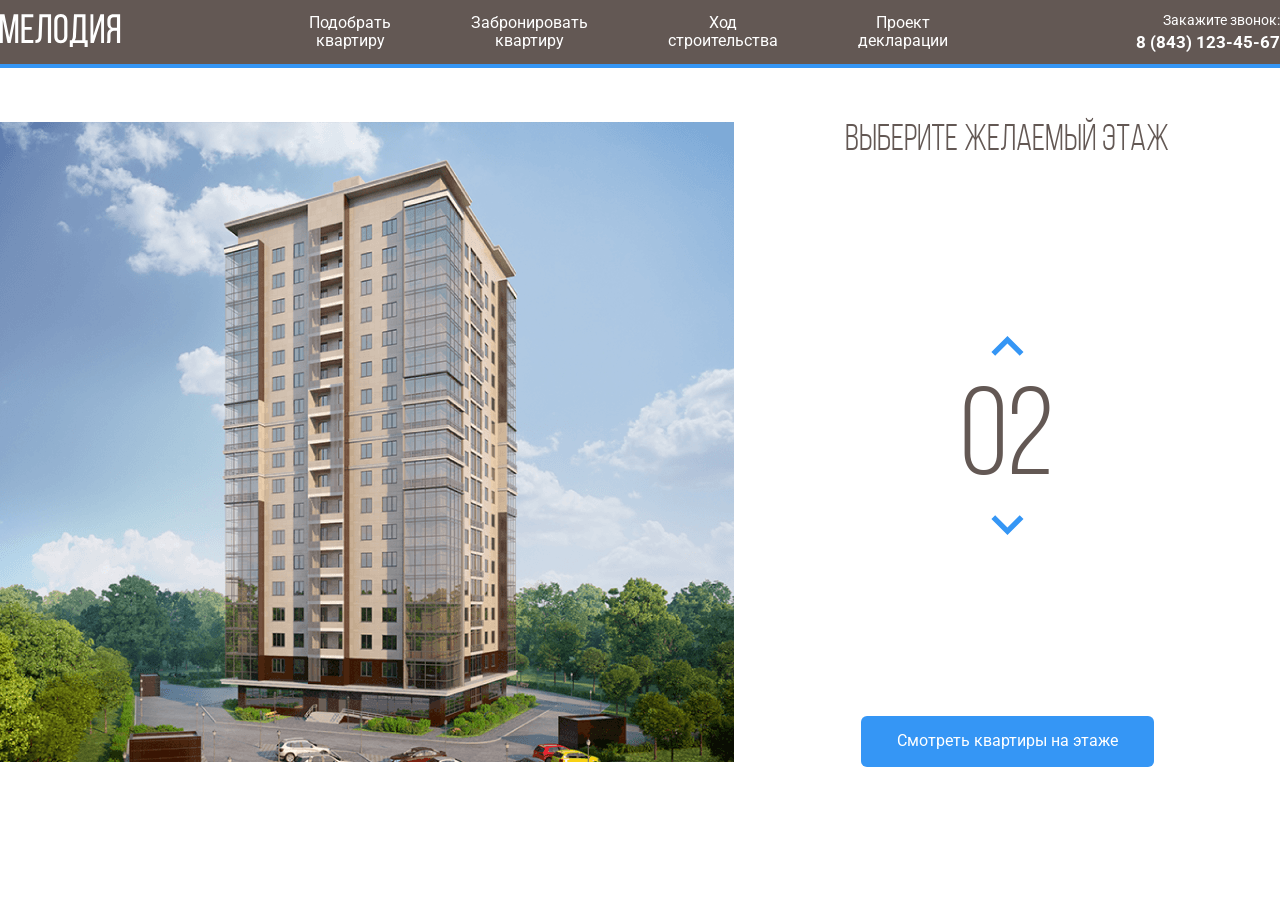
<file: index.html>
<!DOCTYPE html>
<html lang="en">
<head>
    <meta charset="UTF-8">
    <meta http-equiv="X-UA-Compatible" content="IE=edge">
    <meta name="viewport" content="width=device-width, initial-scale=1.0">
    <title>ЖК Мелодия</title>
    <link rel="preconnect" href="https://fonts.googleapis.com">
    <link rel="preconnect" href="https://fonts.gstatic.com" crossorigin>
    <link href="https://fonts.googleapis.com/css2?family=Roboto:wght@400;700&display=swap" rel="stylesheet">
    <link rel="stylesheet" href="css/normalize.css">
    <link rel="stylesheet" href="css/style.css">
</head>
<body>
       <header class="header">
        <div class="navbar">
            <a href="./index.html" class="logo">
                <img src="img/logo.svg" alt="logo: ЖК Мелодия">
            </a>
            <nav class="navbar-nav">
                <ul class="navbar-menu">
                    <li class="navbar-item">
                        <a href="#" class="navbar-link">Подобрать <br /> квартиру</a>
                    </li>
                    <li class="navbar-item">
                        <a href="#" class="navbar-link">Забронировать <br /> квартиру</a>
                    </li>
                    <li class="navbar-item">
                        <a href="#" class="navbar-link">Ход <br /> строительства</a>
                    </li>
                    <li class="navbar-item">
                        <a href="#" class="navbar-link">Проект <br /> декларации</a>
                    </li>
                </ul>
            </nav>
            <div class="navbar-contatcs">
                <span class="navbar-text">Закажите звонок:</span>
                <a class="navbar-phone" href="tel:+78431234567">8 (843) 123-45-67</a>
            </div>
        <!-- /.navbar-contatcs -->
        </div>
        <!-- /.navbar -->
       </header>
    
       <main class="main">
        <div class="main-image">
            <svg 
            class="home-image"
            width="734" 
            height="640" 
            viewBox="0 0 734 640" 
            fill="none" 
            xmlns="http://www.w3.org/2000/svg" 
            xmlns:xlink="http://www.w3.org/1999/xlink">
                <rect width="734" height="640" fill="url(#pattern0)"/>
                <defs>
                <pattern id="pattern0" patternContentUnits="objectBoundingBox" width="1" height="1">
                <use xlink:href="#image0_1_86" transform="translate(-0.00408719) scale(0.0013624 0.0015625)"/>
                </pattern>
                <image id="image0_1_86" width="740" height="640" xlink:href="img/home.png"/>
                </defs>
                <path d="M222 532L442.8 540L512 526.3V548L443.5 567.7L222 556.7V532Z" fill="#3595F6" fill-opacity="0.75"/>
                <path d="M223 531V506L443.3 509.3L513 506V526L443.7 539L223 531Z" fill="#3595F6" fill-opacity="0.75"/>
                <path d="M223 505V480H444H513V503L445 510L223 505Z" fill="#3595F6" fill-opacity="0.75"/>
                <path d="M223 481V456L444.3 452.3L512 459V481H444" fill="#3595F6" fill-opacity="0.75"/>
                <path d="M223 455V429L444.5 425.7L513 436.7V458L444 451.3L223 455Z" fill="#3595F6" fill-opacity="0.75"/>
                <path d="M222 428V404.3L443 392L514 415V436.3L443 424L222 428Z" fill="#3595F6" fill-opacity="0.75"/>
                <path d="M222 406V381L444.2 364.7L514 393.3V414L443.7 392.3L222 406Z" fill="#3595F6" fill-opacity="0.75"/>
                <path d="M222 381V356L444.5 335.7L514 372.3V393L442 364.3L222 381Z" fill="#3595F6" fill-opacity="0.75"/>
                <path d="M222 355V331L445 306.3L514 350.3V372L444.7 334L222 355Z" fill="#3595F6" fill-opacity="0.75"/>
                <path d="M222 330V306L444.5 277.3L514 328.3V349L443.7 306.7L222 330Z" fill="#3595F6" fill-opacity="0.75"/>
                <path d="M221 306V282L443.3 249L514 308.3V328L444 277.3L221 306Z" fill="#3595F6" fill-opacity="0.75"/>
                <path d="M222 281V257L443.2 222L513 286V307L444.3 248.7L222 281Z" fill="#3595F6" fill-opacity="0.75"/>
                <path d="M222 257V232L444.3 194L513 264.3V285L444 221L222 257Z" fill="#3595F6" fill-opacity="0.75"/>
                <path d="M222 231V206L442.8 162.3L513 241.3V264L444 190.7L222 231Z" fill="#3595F6" fill-opacity="0.75"/>
                <path d="M223 207V182L443 134L513 219V242L442.3 162.7L223 207Z" fill="#3595F6" fill-opacity="0.75"/>
                <path d="M222 182V157L441.8 105L513 197.3V220L443.3 133.7L222 182Z" fill="#3595F6" fill-opacity="0.75"/>
                <path d="M222 157V131L444 74.3L513 176V197L443.7 105.3L222 157Z" fill="#3595F6" fill-opacity="0.75"/>
            </svg>
                
        </div>
        <!-- /.main-image -->
        <div class="main-info">
            <h2 class="main-title">Выберите желаемый этаж</h2>
            <div class="counter-group">
                <button class="counter-button counter-up">
                    <img  class="counter-arrow counter-arrow-up" src="img/arrow.svg" alt="arrow-up">
                </button>
                <span class="counter">02</span>
                <button class="counter-button counter-down">
                    <img  class="counter-arrow counter-arrow-down" src="img/arrow.svg" alt="arrow-down">
                </button>
            </div>
            <div>
                <button class="button button-primary">Смотреть квартиры на этаже</button>
            </div>
        <!-- /.counter-group -->
        </div>
        <!-- /.main-info -->
       </main>
    </body>
</html>
</file>
<file: css/style.css>
@font-face {
    font-family: 'Bebas Neue';
    src: local('Bebas Neue Regular Regular'), 
         local('BebasNeueRegular'),
         url('../fonts/BebasNeueRegular.woff2') 
         format('woff2'),
         url('../fonts/BebasNeueRegular.woff') 
         format('woff');
    font-weight: normal;
    font-style: normal;
    font-display: swap;
}
* {box-sizing: border-box;
}
body { 
    font-family: "Roboto", sans-serif;
}
.header {
    background-color: #635854;
    padding-top: 12px;
    padding-bottom: 12px;
    border-bottom: 4px solid #3596F5;
}
.navbar {
    max-width: 1280px;
    margin: auto;
    display: flex; /* сделали блок гибким */
    justify-content: space-between; /* расставили элементы по краям*/
    align-items: center;
}
.navbar-menu {
    margin: 0; /* отключаем внешние отступы */
    padding: 0; /* отключаем внутренние отступы */
    list-style: none; /* отключаем точки у списка */
    display: flex;
    text-align: center;
}
.navbar-item {
    margin-left: 40px;
    margin-right: 40px;
}
.navbar-link {
    text-decoration: none;
    color: #fff;
}
.navbar-contatcs {
    text-align: right;
}
.navbar-text {
    display: block;
    color: #fff;
    margin-bottom: 4px;
    font-size: 14px;
    line-height: 16px;
}
.navbar-phone {
    font-weight:700;
    font-size: 17px;
    line-height: 20px;
    text-decoration: none;
    color: #fff;
}
.main {
    max-width: 1280px;
    margin: auto;
    padding-top: 54px;
    display: flex;
}
.main-info {
    flex-grow: 1;
    text-align: center;
    display: flex;
flex-direction: column;
justify-content: space-between;
align-items: center;

}
.home-image path {
    opacity: 0;
    cursor: pointer;
}
.home-image path:hover {
    opacity: 1;
}
.counter-group {
    display: flex;
    flex-direction: column;
    align-items: center;
    justify-content: center;
}
.counter-button {
    cursor: pointer;
    background-color:#fff;
    border: none;
}
.counter-arrow-down {
    transform: rotateX(180deg);
}
.main-title {
    margin: 0;
    font-family: "Bebas Neue", sans-serif;
    font-weight: normal;
    font-size: 37px;
    line-height: 37px;
    color:#635854;
}
.counter {
    font-family:"Bebas Neue", sans-serif;
    color:#635854;
    font-size: 124px;
    margin-top: 10px;
}
.button-primary {
    background: #3596F5;
    border-radius: 6px;
    color:white;
    border:none;
    padding: 16px 36px;
    cursor: pointer;
}
</file>
